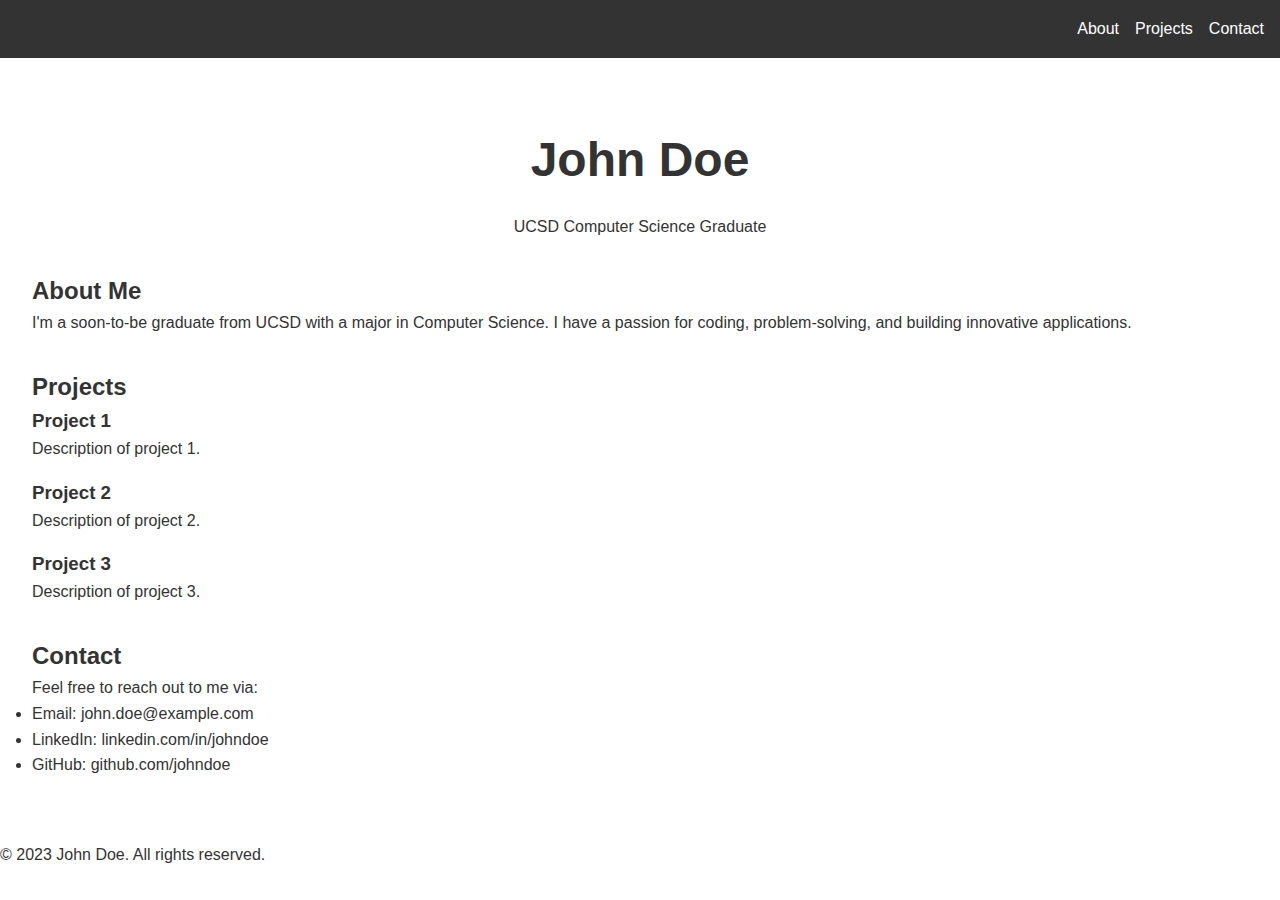
<file: index.html>
<!DOCTYPE html>
<html lang="en">
<head>
    <meta charset="UTF-8">
    <meta name="viewport" content="width=device-width, initial-scale=1.0">
    <title>John Doe | Portfolio</title>
    <link rel="stylesheet" href="styles.css">
</head>
<body>
    <header>
        <nav>
            <ul>
                <li><a href="./about.html">About</a></li>
                <li><a href="#projects">Projects</a></li>
                <li><a href="#contact">Contact</a></li>
            </ul>
        </nav>
    </header>

    <main>
        <section id="hero">
            <h1>John Doe</h1>
            <p>UCSD Computer Science Graduate</p>
        </section>

        <section id="about">
            <h2>About Me</h2>
            <p>
                I'm a soon-to-be graduate from UCSD with a major in Computer Science. I have a passion for coding, problem-solving, and building innovative applications.
            </p>
        </section>

        <section id="projects">
            <h2>Projects</h2>
            <div class="project">
                <h3>Project 1</h3>
                <p>Description of project 1.</p>
            </div>
            <div class="project">
                <h3>Project 2</h3>
                <p>Description of project 2.</p>
            </div>
            <div class="project">
                <h3>Project 3</h3>
                <p>Description of project 3.</p>
            </div>
        </section>

        <section id="contact">
            <h2>Contact</h2>
            <p>Feel free to reach out to me via:</p>
            <ul>
                <li>Email: john.doe@example.com</li>
                <li>LinkedIn: linkedin.com/in/johndoe</li>
                <li>GitHub: github.com/johndoe</li>
            </ul>
        </section>
    </main>

    <footer>
        <p>&copy; 2023 John Doe. All rights reserved.</p>
    </footer>
</body>
</html>
</file>
<file: styles.css>
* {
    margin: 0;
    padding: 0;
    box-sizing: border-box;
}

body {
    font-family: Arial, sans-serif;
    line-height: 1.6;
    color: #333;
}

header {
    background: #333;
    padding: 1rem;
}

nav ul {
    display: flex;
    justify-content: flex-end;
}

nav ul li {
    list-style: none;
    margin-left: 1rem;
}

nav ul li a {
    color: #fff;
    text-decoration: none;
}

nav ul li a:hover {
    color: #ccc;
}

main {
    padding: 2rem;
}

#hero {
    text-align: center;
    padding: 2rem 0;
}

#hero h1 {
    font-size: 3rem;
    margin-bottom: 1rem;
}

#about, #projects, #contact {
    margin-bottom: 2rem;
}

.project {
    margin-bottom: 1rem;
}

footer {
    background:
</file>
